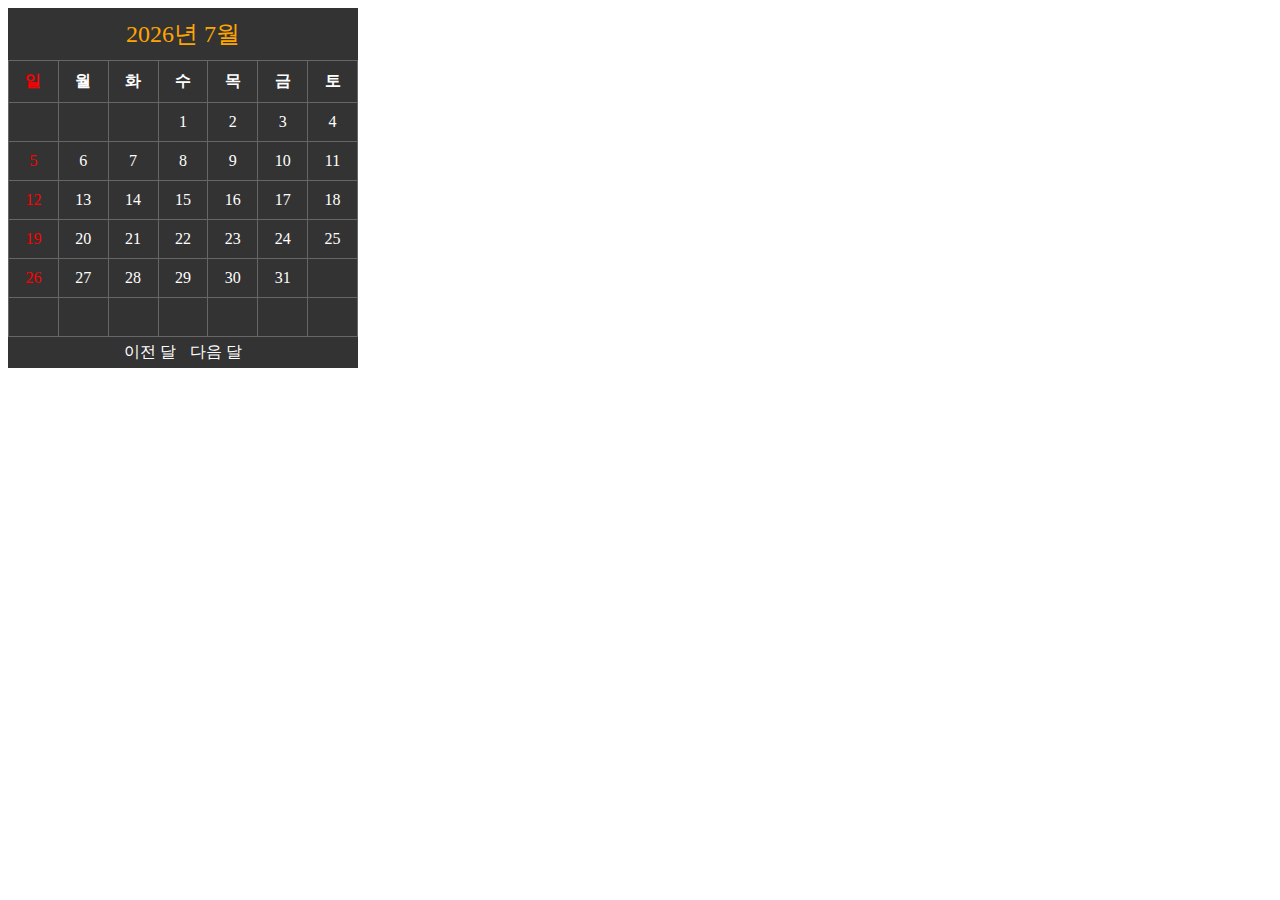
<file: ch8/index.html>
<!DOCTYPE html>
<html lang="en">
<head>
	<meta charset="UTF-8">
	<meta name="author" content="tailofmoon">
	<title>Calendar | 자바스크립트 프로젝트북</title>
	<link rel="stylesheet" href="style.css">
</head>
<body>

<div id="calendar_wrap">
	<table id="calendar">
	  <caption>
	    <span class="year"></span>년 
	    <span class="month"></span>월 
	  </caption>
	  <tr>
	    <th>일</th><th>월</th><th>화</th><th>수</th>
	    <th>목</th><th>금</th><th>토</th>
	  </tr>
	  <tr>
	    <td>&nbsp;</td><td>&nbsp;</td>
	    <td>&nbsp;</td><td>&nbsp;</td>
	    <td>&nbsp;</td><td>&nbsp;</td>
	    <td>&nbsp;</td>
	  </tr>
	  <tr>
	    <td>&nbsp;</td>
	    <td>&nbsp;</td>
	    <td>&nbsp;</td>
	    <td>&nbsp;</td>
	    <td>&nbsp;</td>
	    <td>&nbsp;</td>
	    <td>&nbsp;</td>
	  </tr>
	  <tr>
	    <td>&nbsp;</td>
	    <td>&nbsp;</td>
	    <td>&nbsp;</td>
	    <td>&nbsp;</td>
	    <td>&nbsp;</td>
	    <td>&nbsp;</td>
	    <td>&nbsp;</td>
	  </tr>
	  <tr>
	    <td>&nbsp;</td>
	    <td>&nbsp;</td>
	    <td>&nbsp;</td>
	    <td>&nbsp;</td>
	    <td>&nbsp;</td>
	    <td>&nbsp;</td>
	    <td>&nbsp;</td>
	  </tr>
	  <tr>
	    <td>&nbsp;</td>
	    <td>&nbsp;</td>
	    <td>&nbsp;</td>
	    <td>&nbsp;</td>
	    <td>&nbsp;</td>
	    <td>&nbsp;</td>
	    <td>&nbsp;</td>
	  </tr>
	  <tr>
	    <td>&nbsp;</td>
	    <td>&nbsp;</td>
	    <td>&nbsp;</td>
	    <td>&nbsp;</td>
	    <td>&nbsp;</td>
	    <td>&nbsp;</td>
	    <td>&nbsp;</td>
	  </tr>
	</table>

	<a href="#" id="prev">이전 달</a>
	<a href="#" id="next">다음 달</a>
</div> 

<script src="app.js"></script>

</body>
</html>
</file>
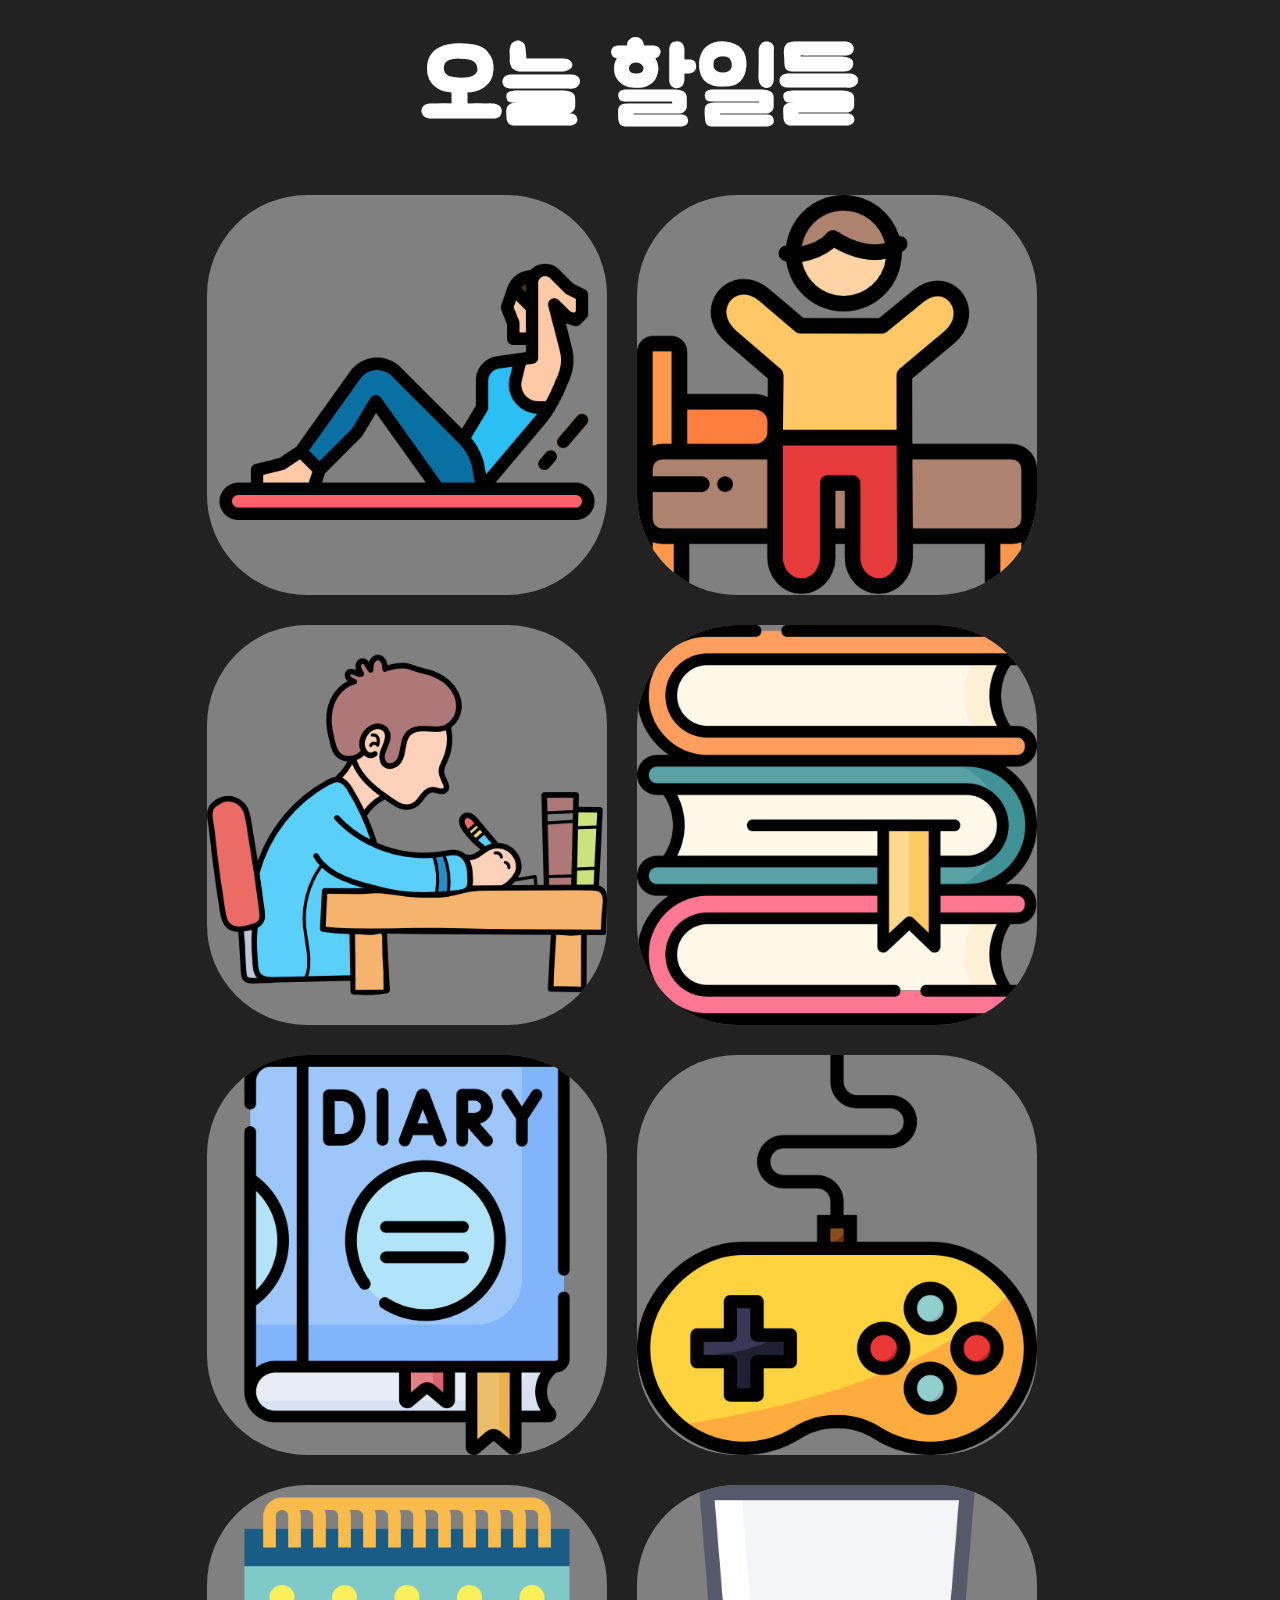
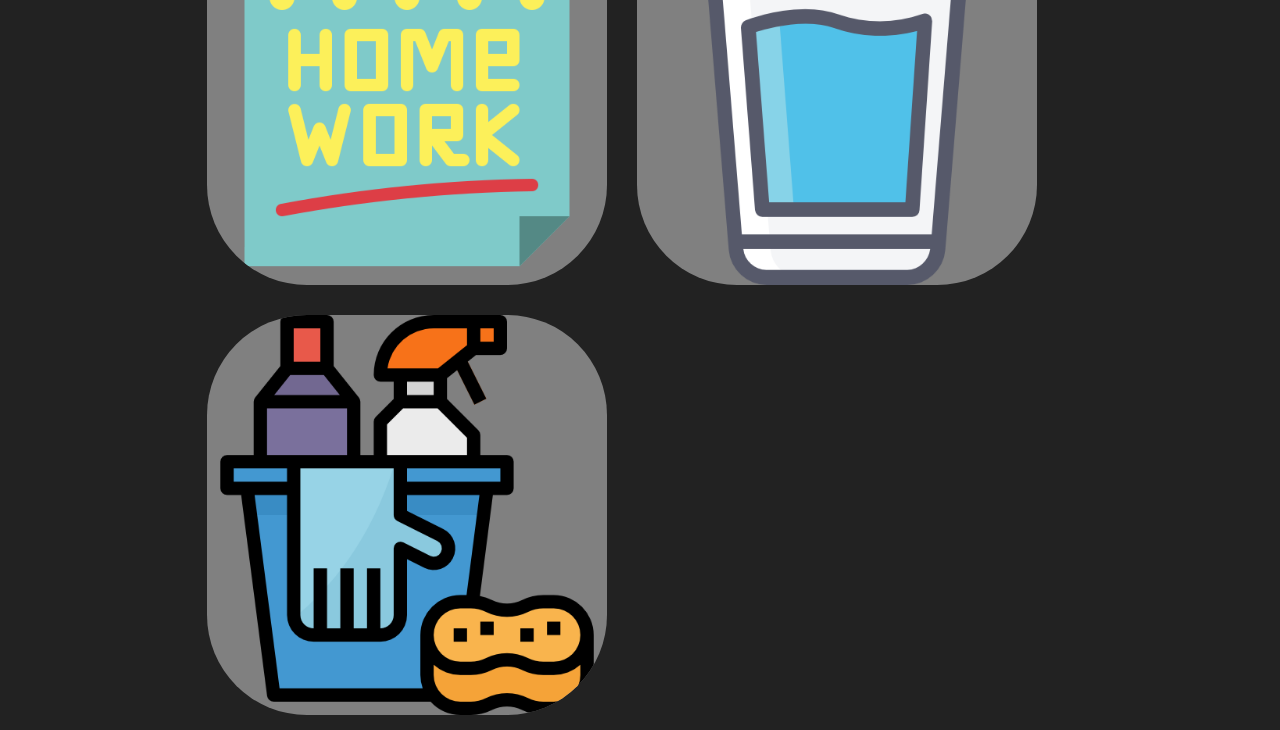
<file: project/index.html>
<!DOCTYPE html>
<html lang="ko">
<head>
    <meta charset="UTF-8">
    <title>Challenge & Change Your Life</title>
    <link rel="stylesheet" href="style.css" />
</head>
<body>
<center><h1>오늘 할일들</h1></center>
<div class="section-fluid-main">
    <div class="section-col">
        <div class="section">
            <div class="section-in">
                <img class= "btn" src="image/image1.png" alt="">
                <div class="modal">
                    <div class="modal-content">
                        <span class="close">&times;</span>
                        <p style="margin-left: 0;">                 
                            <운동하기> <hr><br>
                            <button class="but" onclick="location.href='project1_exer.html'">참여하기</button>
                        </p>
                    </div>
                </div>
            </div>
        </div>
    </div>
    <div class="hover-text">
        <h2>운동하기</h2>
    </div>
  
    <div class="section-col">
        <div class="section">
            <div class="section-in">
                <img class= "btn" src="image/image2.png" alt="">
                <div class="modal">
                    <div class="modal-content">
                        <span class="close">&times;</span>
                        <p style="margin-left: 0;">                 
                            <기상하기> <hr><br>
                            <br>
                            <button class="but" onclick="location.href='project_1_morning.html'">참여하기</button>
                        </p>
                    </div>
                </div>
            </div>
        </div>
    </div>
    <div class="hover-text">
        <h2>기상하기</h2>
    </div>
    <div class="section-col">
        <div class="section">
            <div class="section-in">
                <img class= "btn" src="image/image3.png" alt="">
                <div class="modal">
                    <div class="modal-content">
                        <span class="close">&times;</span>
                        <p style="margin-left: 0;">
                            <공부하기> <hr><br>
                            <br>
                            <button class="but" onclick="location.href='project_1_study.html'">참여하기</button>
                        </p>
                    </div>
                </div>
            </div>
        </div>
    </div>
    <div class="hover-text">
        <h2>공부하기</h2>
    </div>
    <div class="section-col">
        <div class="section">
            <div class="section-in">
                <img class= "btn" src="image/image4.png" alt="">
                <div class="modal">
                    <div class="modal-content">
                        <span class="close">&times;</span>
                        <p style="margin-left: 0;">                 
                            <책읽기> <hr><br>
                            <br>
                            <button class="but" onclick="location.href='project_1_book.html'">참여하기</button>
                        </p>
                    </div>
                </div>
            </div>
        </div>
    </div>
    <div class="hover-text">
        <h2>책읽기</h2>
    </div>
    <div class="section-col">
        <div class="section">
            <div class="section-in">
                <img class= "btn" src="image/image5.png" alt="">
                <div class="modal">
                    <div class="modal-content">
                        <span class="close">&times;</span>
                        <p style="margin-left: 0;">                 
                            <일기쓰기> <hr><br>
                            <br>
                            <button class="but" onclick="location.href='project_1_diary.html'">참여하기</button>
                        </p>
                    </div>
                </div>
            </div>
        </div>
    </div>
    <div class="hover-text">
        <h2>일기쓰기</h2>
    </div>
    <div class="section-col">
        <div class="section">
            <div class="section-in">
                <img class= "btn" src="image/image6.png" alt="">
                <div class="modal">
                    <div class="modal-content">
                        <span class="close">&times;</span>
                        <p style="margin-left: 0;">                 
                            <게임하기> <hr><br>
                            <br>
                            <button class="but" onclick="location.href='project_1_game.html'">참여하기</button>
                        </p>
                    </div>
                </div>
            </div>
        </div>
    </div>
    <div class="hover-text">
        <h2>게임하기</h2>
    </div>
    <div class="section-col">
        <div class="section">
            <div class="section-in">
                <img class= "btn" src="image/image7.png" alt="">
                <div class="modal">
                    <div class="modal-content">
                        <span class="close">&times;</span>
                        <p style="margin-left: 0;">                 
                            <과제하기> <hr><br>
                            <br>
                            <button class="but" onclick="location.href='project_1_homework.html'">참여하기</button>
                        </p>
                    </div>
                </div>
            </div>
        </div>
    </div>
    <div class="hover-text">
        <h2>과제하기</h2>
    </div>
    <div class="section-col">
        <div class="section">
            <div class="section-in">
                <img class= "btn" src="image/image8.png" alt="">
                <div class="modal">
                    <div class="modal-content">
                        <span class="close">&times;</span>
                        <p style="margin-left: 0;">                 
                            <물 1.5L 마시기> <hr><br>
                            <br>
                            <button class="but" onclick="location.href='project_1_water.html'">참여하기</button>
                        </p>
                    </div>
                </div>
            </div>
        </div>
    </div>
    <div class="hover-text">
        <h2>물 1.5L 마시기</h2>
    </div>
    <div class="section-col">
        <div class="section">
            <div class="section-in">
                <img class= "btn" src="image/image9.png" alt="">
                <div class="modal">
                    <div class="modal-content">
                        <span class="close">&times;</span>
                        <p style="margin-left: 0;">                 
                            <방청소하기> <hr><br>
                            <br>
                            <button class="but" onclick="location.href='project_1_clean.html'">참여하기</button>
                        </p>
                    </div>
                </div>
            </div>
        </div>
    </div>
    <div class="hover-text">
        <h2>방청소하기</h2>
    </div>
</div>
<script src="main.js"></script>
</body>
</html>
</file>
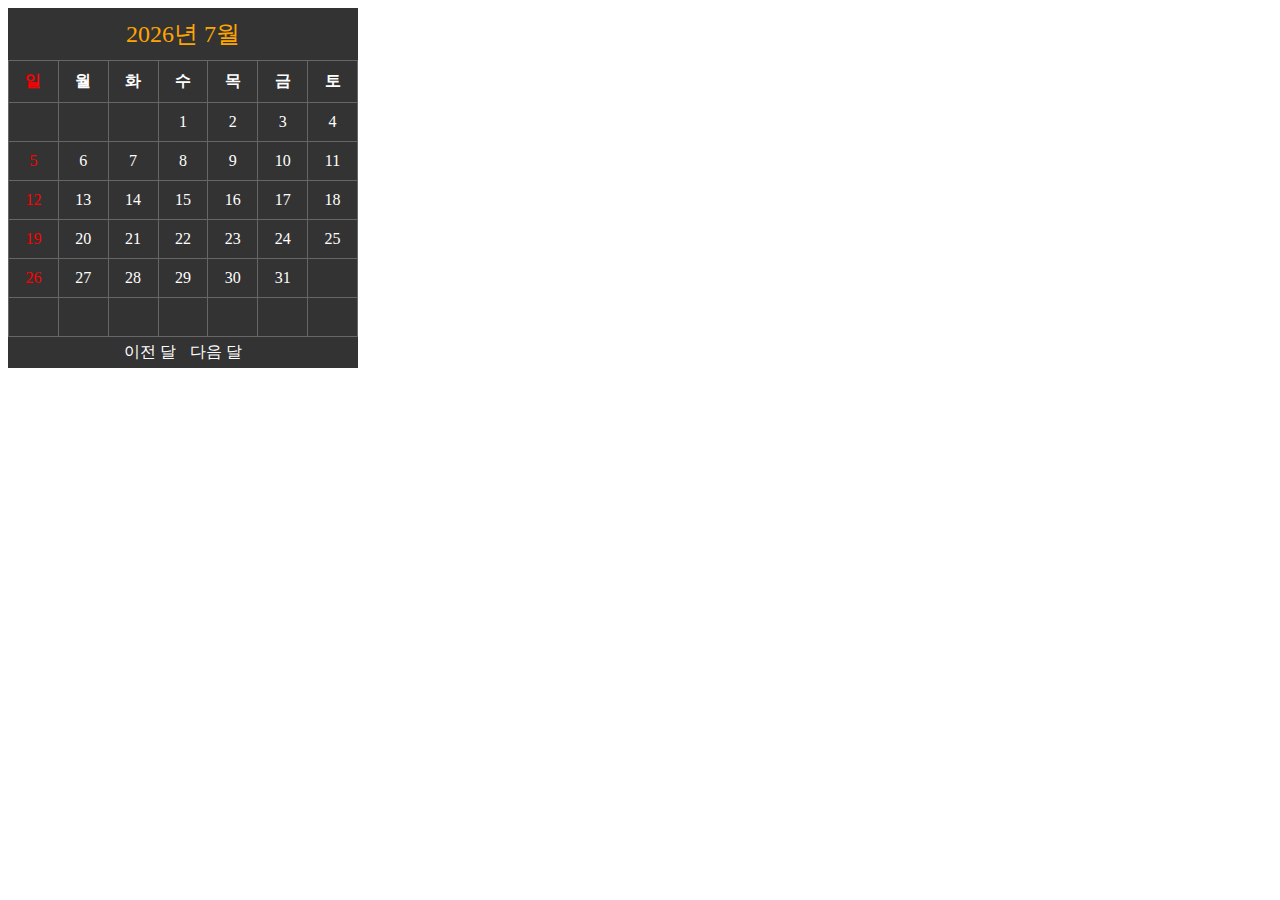
<file: ch8/jquery/index.html>
<!DOCTYPE html>
<html lang="en">
<head>
	<meta charset="UTF-8">
	<meta name="author" content="tailofmoon">
	<title>Calendar - jQuery Ver | 자바스크립트 프로젝트북</title>	
	<link rel="stylesheet" href="style.css">	
  	<script src="https://ajax.googleapis.com/ajax/libs/jquery/1.12.4/jquery.min.js"></script>
</head>
<body>

<div id="calendar_wrap">
	<table id="calendar">
	  <caption>
	    <span class="year"></span>년 
	    <span class="month"></span>월 
	  </caption>
	  <tr>
	    <th>일</th><th>월</th><th>화</th><th>수</th>
	    <th>목</th><th>금</th><th>토</th>
	  </tr>
	  <tr>
	    <td>&nbsp;</td><td>&nbsp;</td>
	    <td>&nbsp;</td><td>&nbsp;</td>
	    <td>&nbsp;</td><td>&nbsp;</td>
	    <td>&nbsp;</td>
	  </tr>
	  <tr>
	    <td>&nbsp;</td>
	    <td>&nbsp;</td>
	    <td>&nbsp;</td>
	    <td>&nbsp;</td>
	    <td>&nbsp;</td>
	    <td>&nbsp;</td>
	    <td>&nbsp;</td>
	  </tr>
	  <tr>
	    <td>&nbsp;</td>
	    <td>&nbsp;</td>
	    <td>&nbsp;</td>
	    <td>&nbsp;</td>
	    <td>&nbsp;</td>
	    <td>&nbsp;</td>
	    <td>&nbsp;</td>
	  </tr>
	  <tr>
	    <td>&nbsp;</td>
	    <td>&nbsp;</td>
	    <td>&nbsp;</td>
	    <td>&nbsp;</td>
	    <td>&nbsp;</td>
	    <td>&nbsp;</td>
	    <td>&nbsp;</td>
	  </tr>
	  <tr>
	    <td>&nbsp;</td>
	    <td>&nbsp;</td>
	    <td>&nbsp;</td>
	    <td>&nbsp;</td>
	    <td>&nbsp;</td>
	    <td>&nbsp;</td>
	    <td>&nbsp;</td>
	  </tr>
	  <tr>
	    <td>&nbsp;</td>
	    <td>&nbsp;</td>
	    <td>&nbsp;</td>
	    <td>&nbsp;</td>
	    <td>&nbsp;</td>
	    <td>&nbsp;</td>
	    <td>&nbsp;</td>
	  </tr>
	</table>

	<a href="#" id="prev">이전 달</a>
	<a href="#" id="next">다음 달</a>
</div> 

<script src="app.js"></script> 	

</body>
</html>
</file>
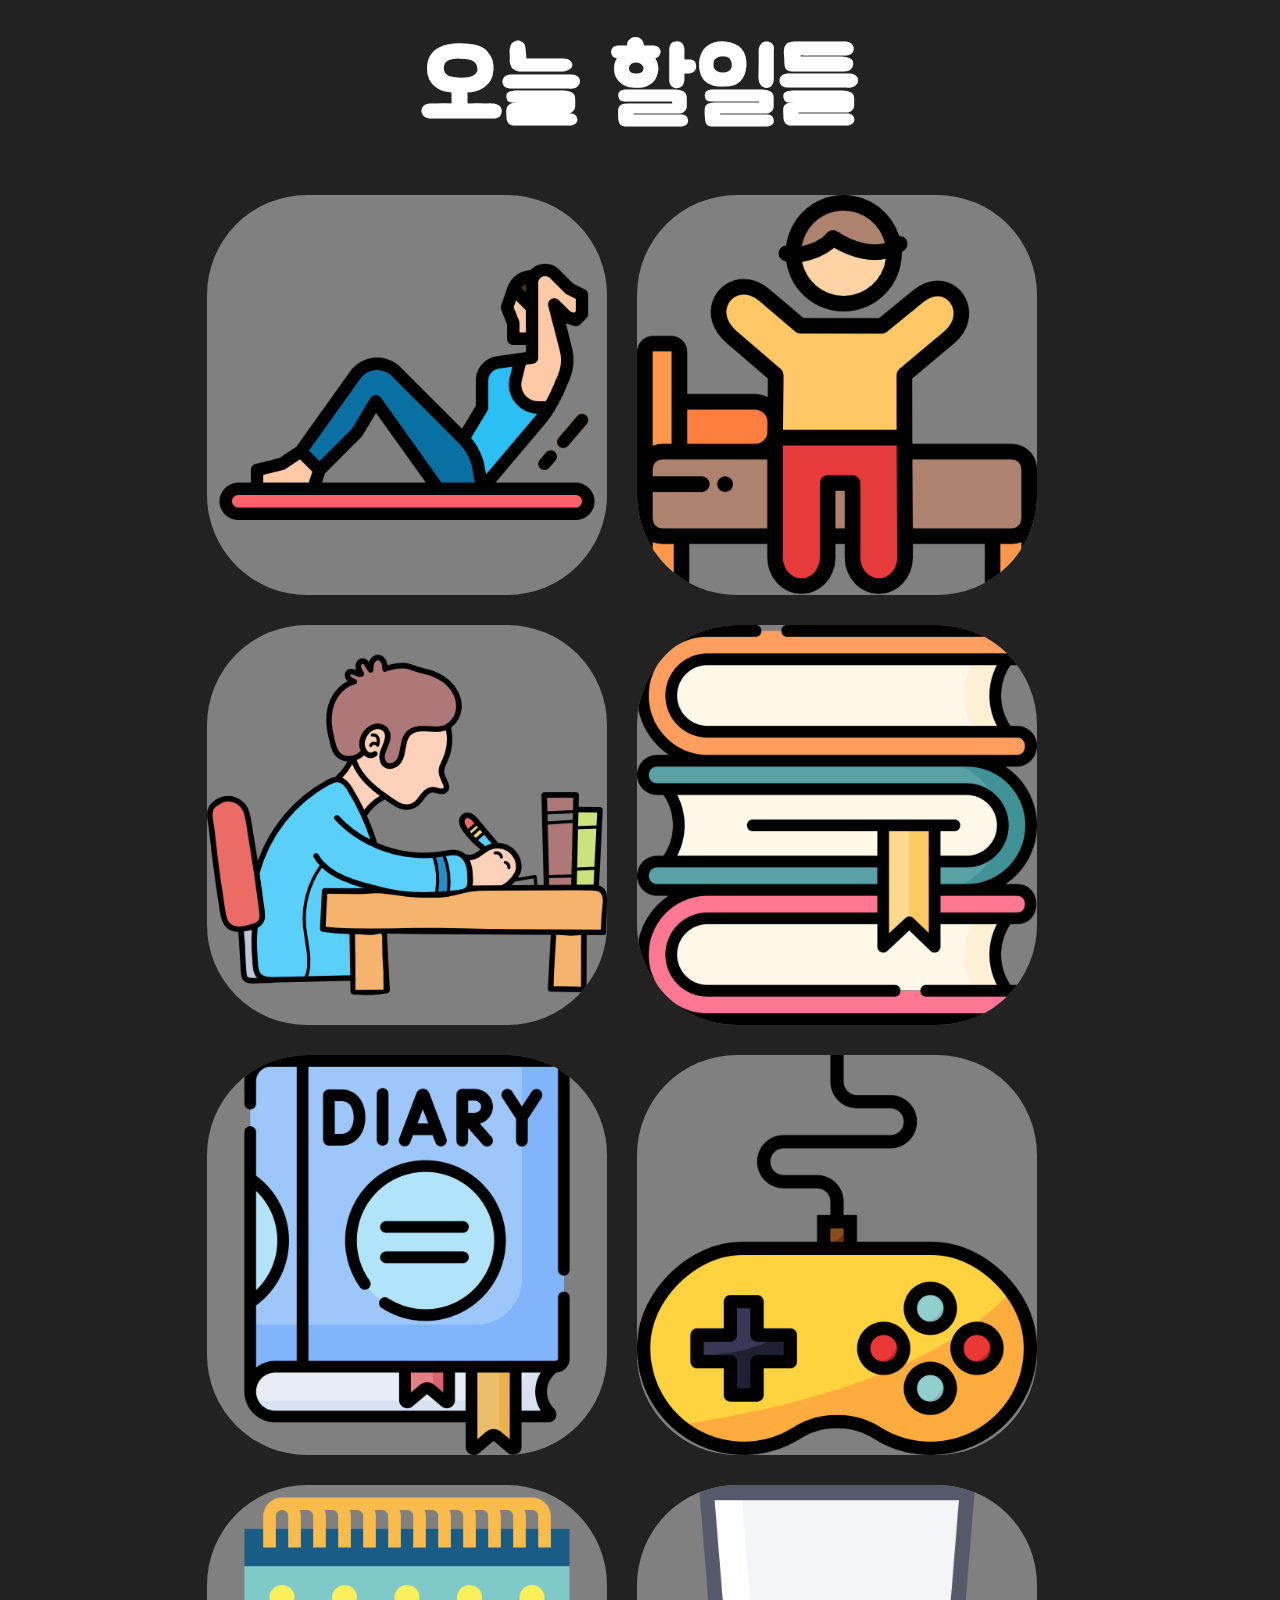
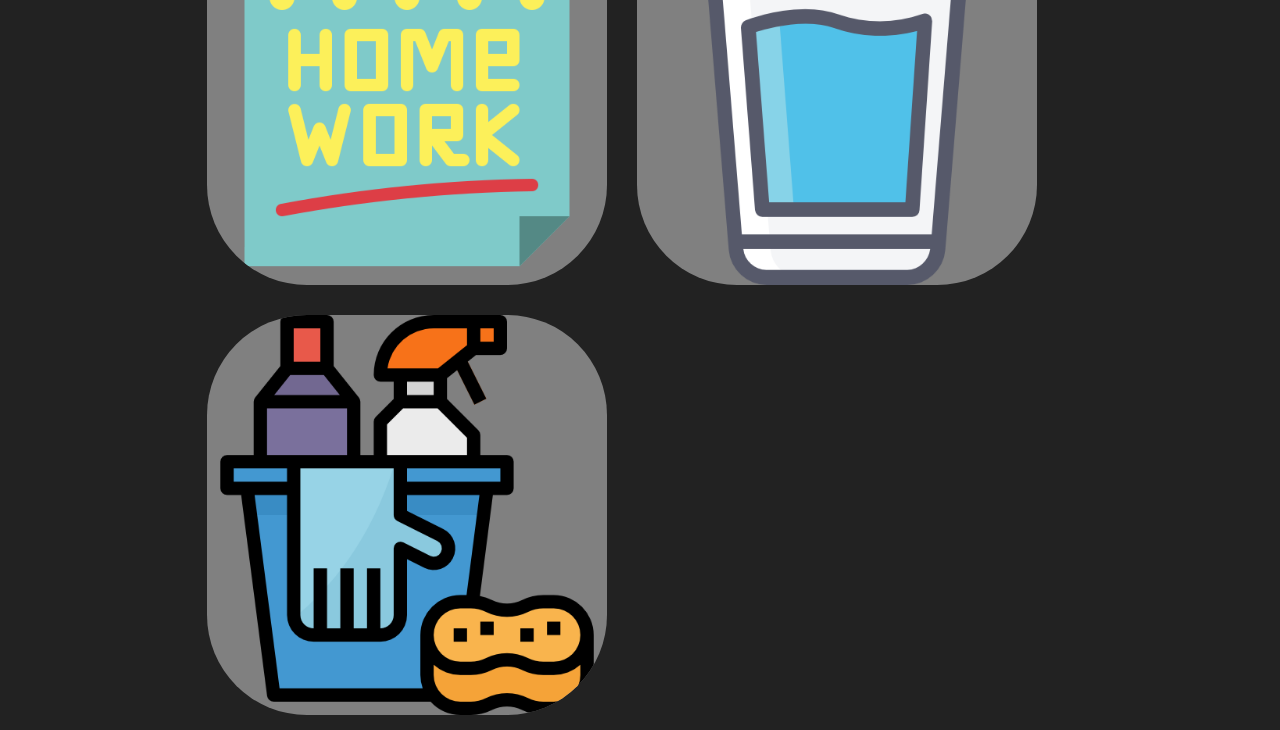
<file: project/challenge.html>
<!DOCTYPE html>
<html lang="ko">
<head>
    <meta charset="UTF-8">
    <title>Challenge & Change Your Life</title>
    <link rel="stylesheet" href="style.css" />
</head>
<body>
<center><h1>오늘 할일들</h1></center>
<div class="section-fluid-main">
    <div class="section-col">
        <div class="section">
            <div class="section-in">
                <img class= "btn" src="image/image1.png" alt="">
                <div class="modal">
                    <div class="modal-content">
                        <span class="close">&times;</span>
                        <p style="margin-left: 30px;">                 
                            <운동하기> <hr><br>
                            <table class="table">
                                <tr>
                                  <td style="border: 2px solid #000;">people num1</td>
                                  <th style="border: 2px solid #000;">n% 완료</th>
                                    </tr>
                                <tr>
                                  <td style="border: 2px solid #000;">people num2</td>
                                  <th style="border: 2px solid #000;">n% 완료</th>
                                    </tr>
                                <tr>
                                  <td style="border: 2px solid #000;">people num3</td>
                                  <th style="border: 2px solid #000;">n% 완료</th>
                                    </tr>
                                <tr>
                                  <td style="border: 2px solid #000;">people num4</td>
                                  <th style="border: 2px solid #000;">n% 완료</th>
                                    </tr>
                                <tr>
                                  <td style="border: 2px solid #000;">people num5</td>
                                  <th style="border: 2px solid #000;">n% 완료</th>
                                    </tr></table>
                            <br>
                            <button class="but" onclick="location.href='project_1 _exer.html'">참여하기</button>
                        </p>
                    </div>
                </div>
            </div>
        </div>
    </div>
    <div class="hover-text">
        <h2>운동하기</h2>
    </div>
  
    <div class="section-col">
        <div class="section">
            <div class="section-in">
                <img class= "btn" src="image/image2.png" alt="">
                <div class="modal">
                    <div class="modal-content">
                        <span class="close">&times;</span>
                        <p style="margin-left: 30px;">                 
                            <기상하기> <hr><br>
                            <table class="table">
                                <tr>
                                  <td style="border: 2px solid #000;">people num1</td>
                                  <th style="border: 2px solid #000;">n% 완료</th>
                                    </tr>
                                <tr>
                                  <td style="border: 2px solid #000;">people num2</td>
                                  <th style="border: 2px solid #000;">n% 완료</th>
                                    </tr>
                                <tr>
                                  <td style="border: 2px solid #000;">people num3</td>
                                  <th style="border: 2px solid #000;">n% 완료</th>
                                    </tr>
                                <tr>
                                  <td style="border: 2px solid #000;">people num4</td>
                                  <th style="border: 2px solid #000;">n% 완료</th>
                                    </tr>
                                <tr>
                                  <td style="border: 2px solid #000;">people num5</td>
                                  <th style="border: 2px solid #000;">n% 완료</th>
                                    </tr></table>
                            <br>
                            <button class="but" onclick="location.href='project_1_morning.html'">참여하기</button>
                        </p>
                    </div>
                </div>
            </div>
        </div>
    </div>
    <div class="hover-text">
        <h2>기상하기</h2>
    </div>
    <div class="section-col">
        <div class="section">
            <div class="section-in">
                <img class= "btn" src="image/image3.png" alt="">
                <div class="modal">
                    <div class="modal-content">
                        <span class="close">&times;</span>
                        <p style="margin-left: 30px;">
                            <공부하기> <hr><br>
                            <table class="table">
                                <tr>
                                  <td style="border: 2px solid #000;">people num1</td>
                                  <th style="border: 2px solid #000;">n% 완료</th>
                                    </tr>
                                <tr>
                                  <td style="border: 2px solid #000;">people num2</td>
                                  <th style="border: 2px solid #000;">n% 완료</th>
                                    </tr>
                                <tr>
                                  <td style="border: 2px solid #000;">people num3</td>
                                  <th style="border: 2px solid #000;">n% 완료</th>
                                    </tr>
                                <tr>
                                  <td style="border: 2px solid #000;">people num4</td>
                                  <th style="border: 2px solid #000;">n% 완료</th>
                                    </tr>
                                <tr>
                                  <td style="border: 2px solid #000;">people num5</td>
                                  <th style="border: 2px solid #000;">n% 완료</th>
                                    </tr></table>
                            <br>
                            <button class="but" onclick="location.href='project_1_study.html'">참여하기</button>
                        </p>
                    </div>
                </div>
            </div>
        </div>
    </div>
    <div class="hover-text">
        <h2>공부하기</h2>
    </div>
    <div class="section-col">
        <div class="section">
            <div class="section-in">
                <img class= "btn" src="image/image4.png" alt="">
                <div class="modal">
                    <div class="modal-content">
                        <span class="close">&times;</span>
                        <p style="margin-left: 30px;">                 
                            <책읽기> <hr><br>
                            <table class="table">
                                <tr>
                                  <td style="border: 2px solid #000;">people num1</td>
                                  <th style="border: 2px solid #000;">n% 완료</th>
                                    </tr>
                                <tr>
                                  <td style="border: 2px solid #000;">people num2</td>
                                  <th style="border: 2px solid #000;">n% 완료</th>
                                    </tr>
                                <tr>
                                  <td style="border: 2px solid #000;">people num3</td>
                                  <th style="border: 2px solid #000;">n% 완료</th>
                                    </tr>
                                <tr>
                                  <td style="border: 2px solid #000;">people num4</td>
                                  <th style="border: 2px solid #000;">n% 완료</th>
                                    </tr>
                                <tr>
                                  <td style="border: 2px solid #000;">people num5</td>
                                  <th style="border: 2px solid #000;">n% 완료</th>
                                    </tr></table>
                            <br>
                            <button class="but" onclick="location.href='project_1_book.html'">참여하기</button>
                        </p>
                    </div>
                </div>
            </div>
        </div>
    </div>
    <div class="hover-text">
        <h2>책읽기</h2>
    </div>
    <div class="section-col">
        <div class="section">
            <div class="section-in">
                <img class= "btn" src="image/image5.png" alt="">
                <div class="modal">
                    <div class="modal-content">
                        <span class="close">&times;</span>
                        <p style="margin-left: 30px;">                 
                            <일기쓰기> <hr><br>
                            <table class="table">
                                <tr>
                                  <td style="border: 2px solid #000;">people num1</td>
                                  <th style="border: 2px solid #000;">n% 완료</th>
                                    </tr>
                                <tr>
                                  <td style="border: 2px solid #000;">people num2</td>
                                  <th style="border: 2px solid #000;">n% 완료</th>
                                    </tr>
                                <tr>
                                  <td style="border: 2px solid #000;">people num3</td>
                                  <th style="border: 2px solid #000;">n% 완료</th>
                                    </tr>
                                <tr>
                                  <td style="border: 2px solid #000;">people num4</td>
                                  <th style="border: 2px solid #000;">n% 완료</th>
                                    </tr>
                                <tr>
                                  <td style="border: 2px solid #000;">people num5</td>
                                  <th style="border: 2px solid #000;">n% 완료</th>
                                    </tr></table>
                            <br>
                            <button class="but" onclick="location.href='project_1.html'">참여하기</button>
                        </p>
                    </div>
                </div>
            </div>
        </div>
    </div>
    <div class="hover-text">
        <h2>일기쓰기</h2>
    </div>
    <div class="section-col">
        <div class="section">
            <div class="section-in">
                <img class= "btn" src="image/image6.png" alt="">
                <div class="modal">
                    <div class="modal-content">
                        <span class="close">&times;</span>
                        <p style="margin-left: 30px;">                 
                            <게임하기> <hr><br>
                            <table class="table">
                                <tr>
                                  <td style="border: 2px solid #000;">people num1</td>
                                  <th style="border: 2px solid #000;">n% 완료</th>
                                    </tr>
                                <tr>
                                  <td style="border: 2px solid #000;">people num2</td>
                                  <th style="border: 2px solid #000;">n% 완료</th>
                                    </tr>
                                <tr>
                                  <td style="border: 2px solid #000;">people num3</td>
                                  <th style="border: 2px solid #000;">n% 완료</th>
                                    </tr>
                                <tr>
                                  <td style="border: 2px solid #000;">people num4</td>
                                  <th style="border: 2px solid #000;">n% 완료</th>
                                    </tr>
                                <tr>
                                  <td style="border: 2px solid #000;">people num5</td>
                                  <th style="border: 2px solid #000;">n% 완료</th>
                                    </tr></table>
                            <br>
                            <button class="but" onclick="location.href='project_1.html'">참여하기</button>
                        </p>
                    </div>
                </div>
            </div>
        </div>
    </div>
    <div class="hover-text">
        <h2>게임하기</h2>
    </div>
    <div class="section-col">
        <div class="section">
            <div class="section-in">
                <img class= "btn" src="image/image7.png" alt="">
                <div class="modal">
                    <div class="modal-content">
                        <span class="close">&times;</span>
                        <p style="margin-left: 30px;">                 
                            <과제하기> <hr><br>
                            <table class="table">
                                <tr>
                                  <td style="border: 2px solid #000;">people num1</td>
                                  <th style="border: 2px solid #000;">n% 완료</th>
                                    </tr>
                                <tr>
                                  <td style="border: 2px solid #000;">people num2</td>
                                  <th style="border: 2px solid #000;">n% 완료</th>
                                    </tr>
                                <tr>
                                  <td style="border: 2px solid #000;">people num3</td>
                                  <th style="border: 2px solid #000;">n% 완료</th>
                                    </tr>
                                <tr>
                                  <td style="border: 2px solid #000;">people num4</td>
                                  <th style="border: 2px solid #000;">n% 완료</th>
                                    </tr>
                                <tr>
                                  <td style="border: 2px solid #000;">people num5</td>
                                  <th style="border: 2px solid #000;">n% 완료</th>
                                    </tr></table>
                            <br>
                            <button class="but" onclick="location.href='project_1.html'">참여하기</button>
                        </p>
                    </div>
                </div>
            </div>
        </div>
    </div>
    <div class="hover-text">
        <h2>과제하기</h2>
    </div>
    <div class="section-col">
        <div class="section">
            <div class="section-in">
                <img class= "btn" src="image/image8.png" alt="">
                <div class="modal">
                    <div class="modal-content">
                        <span class="close">&times;</span>
                        <p style="margin-left: 30px;">                 
                            <물 1.5L 마시기> <hr><br>
                            <table class="table">
                                <tr>
                                  <td style="border: 2px solid #000;">people num1</td>
                                  <th style="border: 2px solid #000;">n% 완료</th>
                                    </tr>
                                <tr>
                                  <td style="border: 2px solid #000;">people num2</td>
                                  <th style="border: 2px solid #000;">n% 완료</th>
                                    </tr>
                                <tr>
                                  <td style="border: 2px solid #000;">people num3</td>
                                  <th style="border: 2px solid #000;">n% 완료</th>
                                    </tr>
                                <tr>
                                  <td style="border: 2px solid #000;">people num4</td>
                                  <th style="border: 2px solid #000;">n% 완료</th>
                                    </tr>
                                <tr>
                                  <td style="border: 2px solid #000;">people num5</td>
                                  <th style="border: 2px solid #000;">n% 완료</th>
                                    </tr></table>
                            <br>
                            <button class="but" onclick="location.href='project_1_water.html'">참여하기</button>
                        </p>
                    </div>
                </div>
            </div>
        </div>
    </div>
    <div class="hover-text">
        <h2>물 1.5L 마시기</h2>
    </div>
    <div class="section-col">
        <div class="section">
            <div class="section-in">
                <img class= "btn" src="image/image9.png" alt="">
                <div class="modal">
                    <div class="modal-content">
                        <span class="close">&times;</span>
                        <p style="margin-left: 30px;">                 
                            <방청소하기> <hr><br>
                            <table class="table">
                                <tr>
                                  <td style="border: 2px solid #000;">people num1</td>
                                  <th style="border: 2px solid #000;">n% 완료</th>
                                    </tr>
                                <tr>
                                  <td style="border: 2px solid #000;">people num2</td>
                                  <th style="border: 2px solid #000;">n% 완료</th>
                                    </tr>
                                <tr>
                                  <td style="border: 2px solid #000;">people num3</td>
                                  <th style="border: 2px solid #000;">n% 완료</th>
                                    </tr>
                                <tr>
                                  <td style="border: 2px solid #000;">people num4</td>
                                  <th style="border: 2px solid #000;">n% 완료</th>
                                    </tr>
                                <tr>
                                  <td style="border: 2px solid #000;">people num5</td>
                                  <th style="border: 2px solid #000;">n% 완료</th>
                                    </tr></table>
                            <br>
                            <button class="but" onclick="location.href='project_1.html'">참여하기</button>
                        </p>
                    </div>
                </div>
            </div>
        </div>
    </div>
    <div class="hover-text">
        <h2>방청소하기</h2>
    </div>
</div>
<script src="main.js"></script>
</body>
</html>
</file>
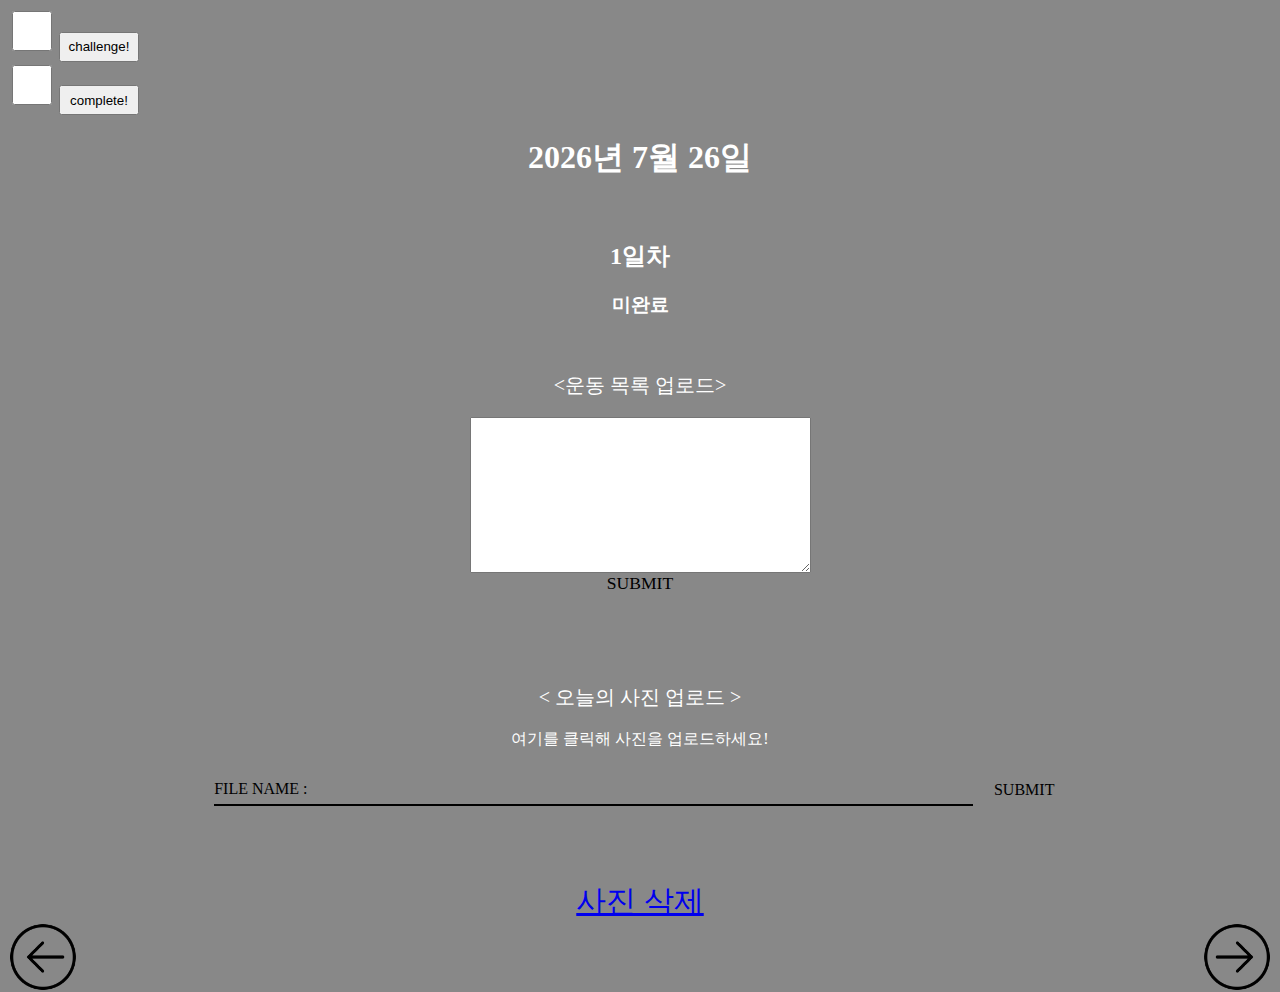
<file: project/project1_exer.html>
<!DOCTYPE html>
<html lang='en'>

<head>
<meta charset='utf-8'>
<title>운동하기 챌린지</title>

<link rel="stylesheet" href="pro_style.css">
<script> 
   var chexer=0;
  function CheckForm1(Join){
  event.preventDefault();
   var chk1=document.frmchallenge.challenge.checked;
	 if(chk1){
	 chexer += 1;
	  localStorage.setItem("chexer", JSON.stringify(chexer));
	 }
	 if(!chk1){
	 chexer -= 1;
 localStorage.setItem("chexer", JSON.stringify(chexer));
	 }
	 alert('challnging '+chexer+' day for'+ ' exercise');
}

var checkcp0=0;
  function CheckForm2(Join){
  event.preventDefault();
   var chk2=document.frmcomplete.complete.checked;
	 if(chk2){
	 checkcp0 += 1;
	  localStorage.setItem("cp0", JSON.stringify(checkcp0));
	 }
	 if(!chk2){
	 checkcp0 -= 1;
 localStorage.setItem("cp0", JSON.stringify(checkcp0));
	 }
	 alert('complete '+checkcp0+' day for'+ ' exercise');
}
  </script> 
</head>

<body>
<form name="frmchallenge" action=""  onSubmit="return CheckForm1(this)">
    <input type="checkbox" name="challenge" id="challenge" value="" style="width:40px;height:40px; cursor: pointer;"/>
    <input type="submit" value="challenge!" style="width:80px;height:30px; cursor: pointer;">
</form><form name="frmcomplete" action=""  onSubmit="return CheckForm2(this)">
    <input type="checkbox" name="complete" id="complete" value="" style="width:40px;height:40px; cursor: pointer;"/>
    <input type="submit" value="complete!" style="width:80px;height:30px; cursor: pointer;">
</form>
<h1 class=center></h1><br/>
<h2 class=center></h2>
<h3 class=center></h3>
<br/><br/>

<legend><운동 목록 업로드></legend><br/>
<div id='tb'><textarea id='inputbox' rows='10' cols='40'></textarea></div>
<div id='preview'>SUBMIT</div>
<br/><br/>
<div id='result'></div>
<br/><br/>


<div class='container'>
<div class='image-upload' id='image-upload'>
<br/>


<form method='post' enctype='multipart/form-data' align-items='center'>

<legend>< 오늘의 사진 업로드 ></legend>
<br/>
<div class='button'>
<label for="files">여기를 클릭해 사진을 업로드하세요!</label>
</div>
<input type='file' id='files' name='chooseFile' accept='image/*' onchange='loadFile(this)'>
</form>


<div class='fileContainer'>
<div class='fileInput'>
<p>FILE NAME : </p>
<p id='fileName'></p>
</div>
<div class='buttonContainer'>
<div class='submitButton' id='submitButton'>SUBMIT</div>
</div></div></div>
<br/><br/><br/><br/>


<div id="list">
</div>
<a href="#" id="deleteImgs">사진 삭제</a>
</div> 


<span class='btn' id='pre'>
<img src='image/prev.png' alt='prev' width='70px'
style='float: left;'>
<a href='#'><input type='button'></a>
</span>

<span class='btn' id='next'>
<img src='image/next.png' alt='next' width='70px'
style='float: right;'>
<a href='#'><input type='button'></a>
</span>

<script src='pro_script1_exer.js'></script>
</body>
</html>
</file>
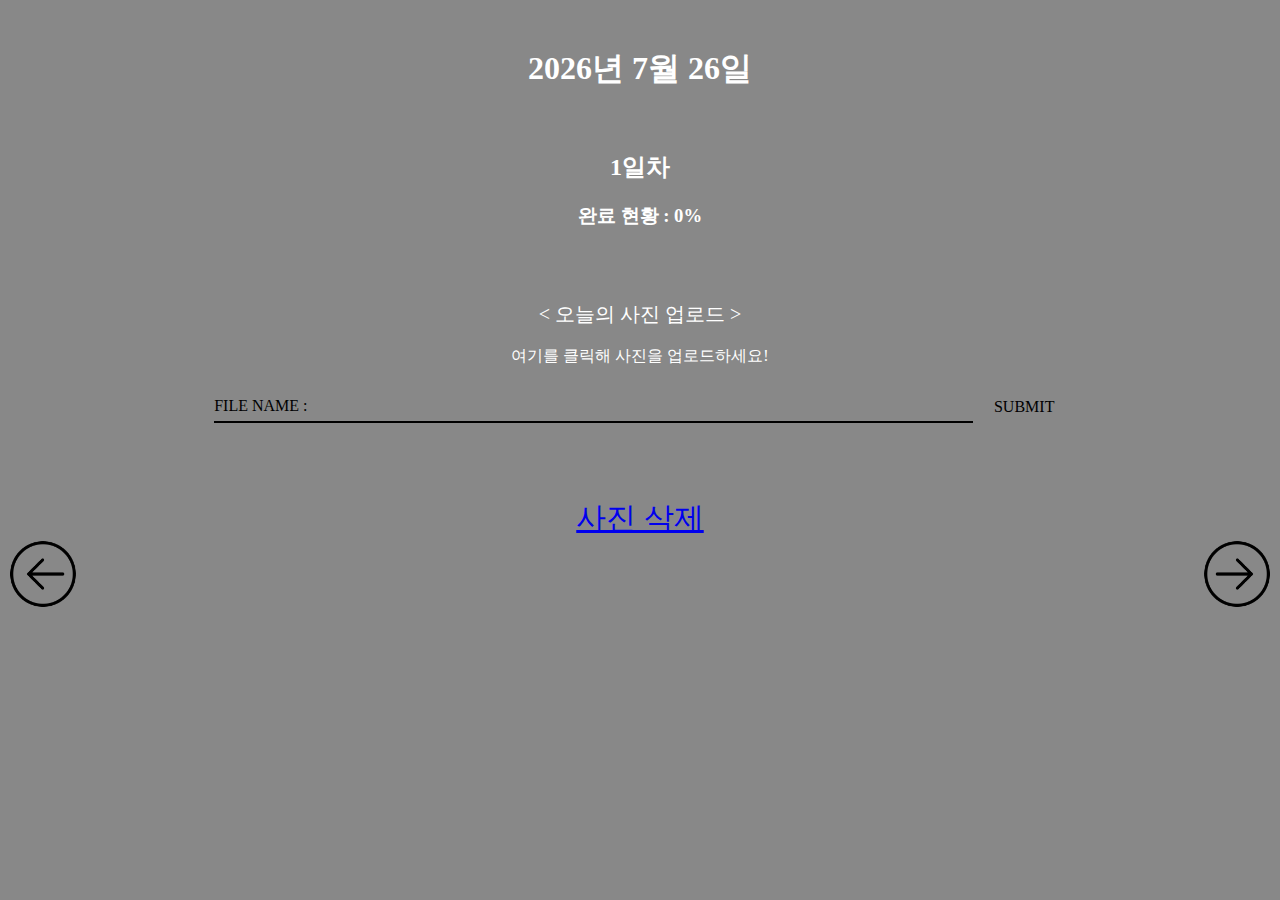
<file: project/project_1.html>
<!DOCTYPE html>
<html lang='en'>

<head>
<meta charset='utf-8'>
<title>오늘의 챌린지</title>

<link rel="stylesheet" href="pro_style.css">
</head>

<body>
<br/>
<h1 class=center></h1><br/>
<h2 class=center></h2>
<h3 class=center></h3>
<br/><br/>


<div class='container'>
<div class='image-upload' id='image-upload'>
<br/>


<form method='post' enctype='multipart/form-data' align-items='center'>

<legend>< 오늘의 사진 업로드 ></legend>
<br/>
<div class='button'>
<label for="files">여기를 클릭해 사진을 업로드하세요!</label>
</div>
<input type='file' id='files' name='chooseFile' accept='image/*' onchange='loadFile(this)'>
</form>


<div class='fileContainer'>
<div class='fileInput'>
<p>FILE NAME : </p>
<p id='fileName'></p>
</div>
<div class='buttonContainer'>
<div class='submitButton' id='submitButton'>SUBMIT</div>
</div></div></div>
<br/><br/><br/><br/>


<div id="list">
</div>
<a href="#" id="deleteImgs">사진 삭제</a>
</div> 


<span class='btn' id='pre'>
<img src='image/prev.png' alt='prev' width='70px'
style='float: left;'>
<a href='#'><input type='button'></a>
</span>

<span class='btn' id='next'>
<img src='image/next.png' alt='next' width='70px'
style='float: right;'>
<a href='#'><input type='button'></a>
</span>

<script src='pro_script1.js'></script>
</body>
</html>
</file>
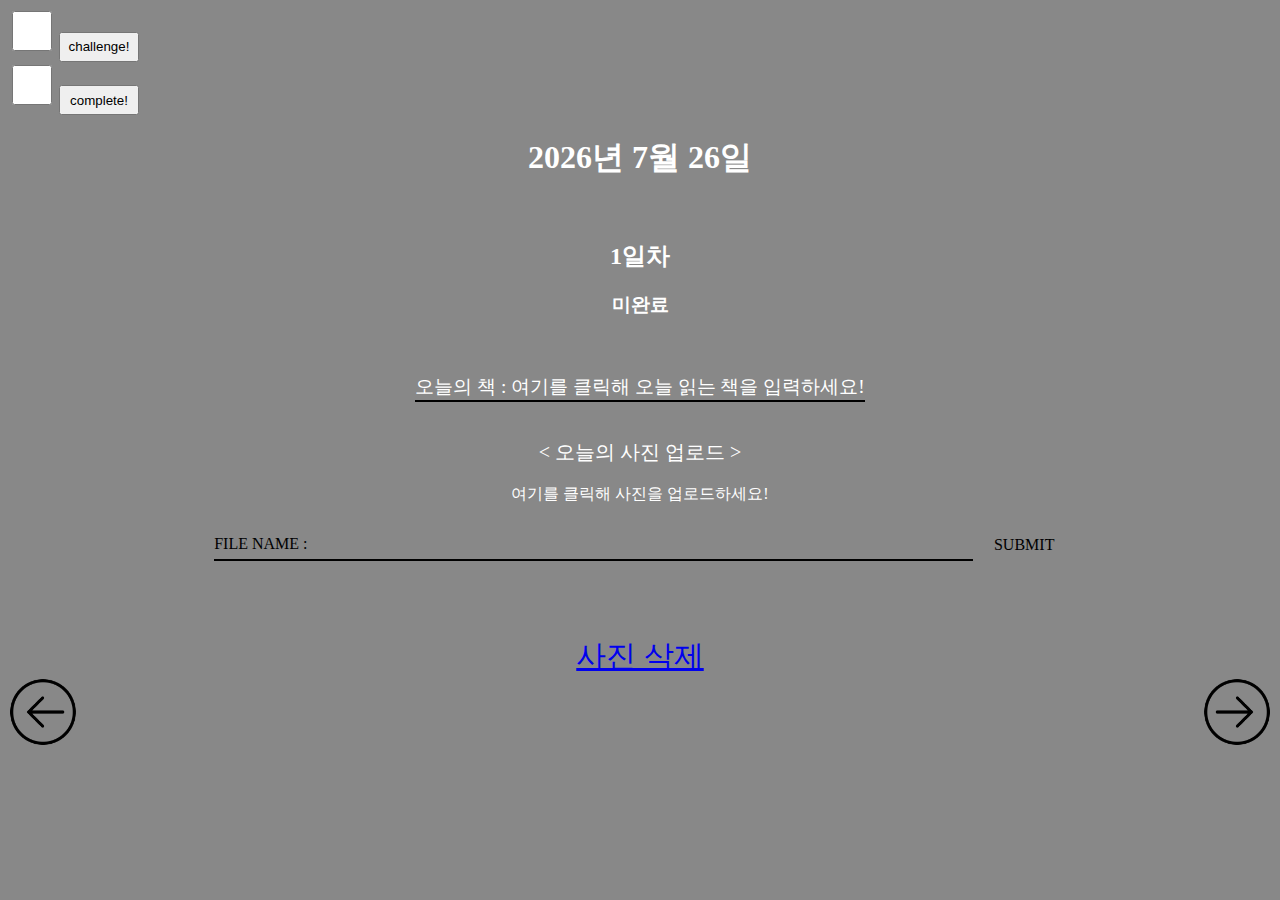
<file: project/project_1_book.html>
<!DOCTYPE html>
<html lang='en'>

<head>
<meta charset='utf-8'>
<title>책읽기 챌린지</title>

<link rel="stylesheet" href="pro_style.css">
<script> 
   var chbook=0;
  function CheckForm1(Join){
  event.preventDefault();
   var chk1=document.frmchallenge.challenge.checked;
	 if(chk1){
	 chbook += 1;
	  localStorage.setItem("chbook", JSON.stringify(chbook));
	 }
	 if(!chk1){
	 chbook -= 1;
 localStorage.setItem("chbook", JSON.stringify(chbook));
	 }
	 alert('challnging '+chbook+' day for'+ ' book');
}

var checkcp3=0;
  function CheckForm2(Join){
  event.preventDefault();
   var chk2=document.frmcomplete.complete.checked;
	 if(chk2){
	 checkcp3 += 1;
	  localStorage.setItem("cp3", JSON.stringify(checkcp3));
	 }
	 if(!chk2){
	 checkcp3 -= 1;
 localStorage.setItem("cp3", JSON.stringify(checkcp3));
	 }
	 alert('complete '+checkcp3+' day for'+ ' book');
}
  </script> 
</head>

<body>
<form name="frmchallenge" action=""  onSubmit="return CheckForm1(this)">
    <input type="checkbox" name="challenge" id="challenge" value="" style="width:40px;height:40px; cursor: pointer;"/>
    <input type="submit" value="challenge!" style="width:80px;height:30px; cursor: pointer;">
</form><form name="frmcomplete" action=""  onSubmit="return CheckForm2(this)">
    <input type="checkbox" name="complete" id="complete" value="" style="width:40px;height:40px; cursor: pointer;"/>
    <input type="submit" value="complete!" style="width:80px;height:30px; cursor: pointer;">
</form>
<h1 class=center></h1><br/>
<h2 class=center></h2>
<h3 class=center></h3>
<br/>

<div id='book'>
<p id='readbook'>오늘의 책 : 여기를 클릭해 오늘 읽는 책을 입력하세요!</p>
</div>


<div class='container'>
<div class='image-upload' id='image-upload'>
<br/>


<form method='post' enctype='multipart/form-data' align-items='center'>

<legend>< 오늘의 사진 업로드 ></legend>
<br/>
<div class='button'>
<label for="files">여기를 클릭해 사진을 업로드하세요!</label>
</div>
<input type='file' id='files' name='chooseFile' accept='image/*' onchange='loadFile(this)'>
</form>


<div class='fileContainer'>
<div class='fileInput'>
<p>FILE NAME : </p>
<p id='fileName'></p>
</div>
<div class='buttonContainer'>
<div class='submitButton' id='submitButton'>SUBMIT</div>
</div></div></div>
<br/><br/><br/><br/>


<div id="list">
</div>
<a href="#" id="deleteImgs">사진 삭제</a>
</div> 


<span class='btn' id='pre'>
<img src='image/prev.png' alt='prev' width='70px'
style='float: left;'>
<a href='#'><input type='button'></a>
</span>

<span class='btn' id='next'>
<img src='image/next.png' alt='next' width='70px'
style='float: right;'>
<a href='#'><input type='button'></a>
</span>

<script src='pro_script1_book.js'></script>
</body>
</html>
</file>
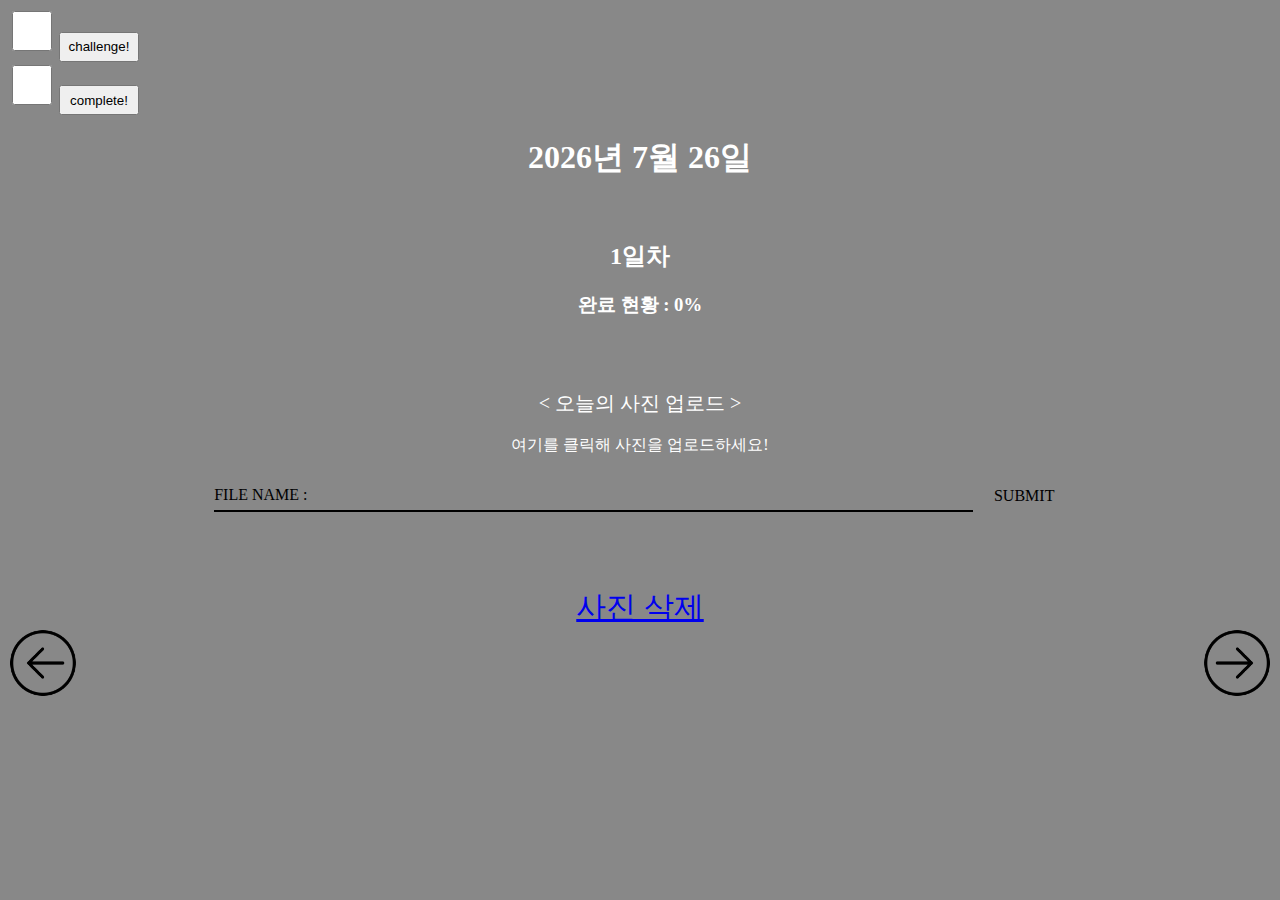
<file: project/project_1_diary.html>
<!DOCTYPE html>
<html lang='en'>

<head>
<meta charset='utf-8'>
<title>일기쓰기 챌린지</title>

<link rel="stylesheet" href="pro_style.css">
<script> 
   var chdiary=0;
  function CheckForm1(Join){
  event.preventDefault();
   var chk1=document.frmchallenge.challenge.checked;
	 if(chk1){
	 chdiary += 1;
	  localStorage.setItem("chdiary", JSON.stringify(chdiary));
	 }
	 if(!chk1){
	 chdiary -= 1;
 localStorage.setItem("chdiary", JSON.stringify(chdiary));
	 }
	 alert('challnging '+chdiary+' day for'+ ' diary');
}

var checkcp4=0;
  function CheckForm2(Join){
  event.preventDefault();
   var chk2=document.frmcomplete.complete.checked;
	 if(chk2){
	 checkcp4 += 1;
	  localStorage.setItem("cp4", JSON.stringify(checkcp4));
	 }
	 if(!chk2){
	 checkcp4 -= 1;
 localStorage.setItem("cp4", JSON.stringify(checkcp4));
	 }
	 alert('complete '+checkcp4+' day for'+ ' diary');
}
  </script> 
</head>

<body>
<form name="frmchallenge" action=""  onSubmit="return CheckForm1(this)">
    <input type="checkbox" name="challenge" id="challenge" value="" style="width:40px;height:40px; cursor: pointer;"/>
    <input type="submit" value="challenge!" style="width:80px;height:30px; cursor: pointer;">
</form><form name="frmcomplete" action=""  onSubmit="return CheckForm2(this)">
    <input type="checkbox" name="complete" id="complete" value="" style="width:40px;height:40px; cursor: pointer;"/>
    <input type="submit" value="complete!" style="width:80px;height:30px; cursor: pointer;">
</form>
<h1 class=center></h1><br/>
<h2 class=center></h2>
<h3 class=center></h3>
<br/><br/>


<div class='container'>
<div class='image-upload' id='image-upload'>
<br/>


<form method='post' enctype='multipart/form-data' align-items='center'>

<legend>< 오늘의 사진 업로드 ></legend>
<br/>
<div class='button'>
<label for="files">여기를 클릭해 사진을 업로드하세요!</label>
</div>
<input type='file' id='files' name='chooseFile' accept='image/*' onchange='loadFile(this)'>
</form>


<div class='fileContainer'>
<div class='fileInput'>
<p>FILE NAME : </p>
<p id='fileName'></p>
</div>
<div class='buttonContainer'>
<div class='submitButton' id='submitButton'>SUBMIT</div>
</div></div></div>
<br/><br/><br/><br/>


<div id="list">
</div>
<a href="#" id="deleteImgs">사진 삭제</a>
</div> 


<span class='btn' id='pre'>
<img src='image/prev.png' alt='prev' width='70px'
style='float: left;'>
<a href='#'><input type='button'></a>
</span>

<span class='btn' id='next'>
<img src='image/next.png' alt='next' width='70px'
style='float: right;'>
<a href='#'><input type='button'></a>
</span>

<script src='pro_script1_diary.js'></script>
</body>
</html>
</file>
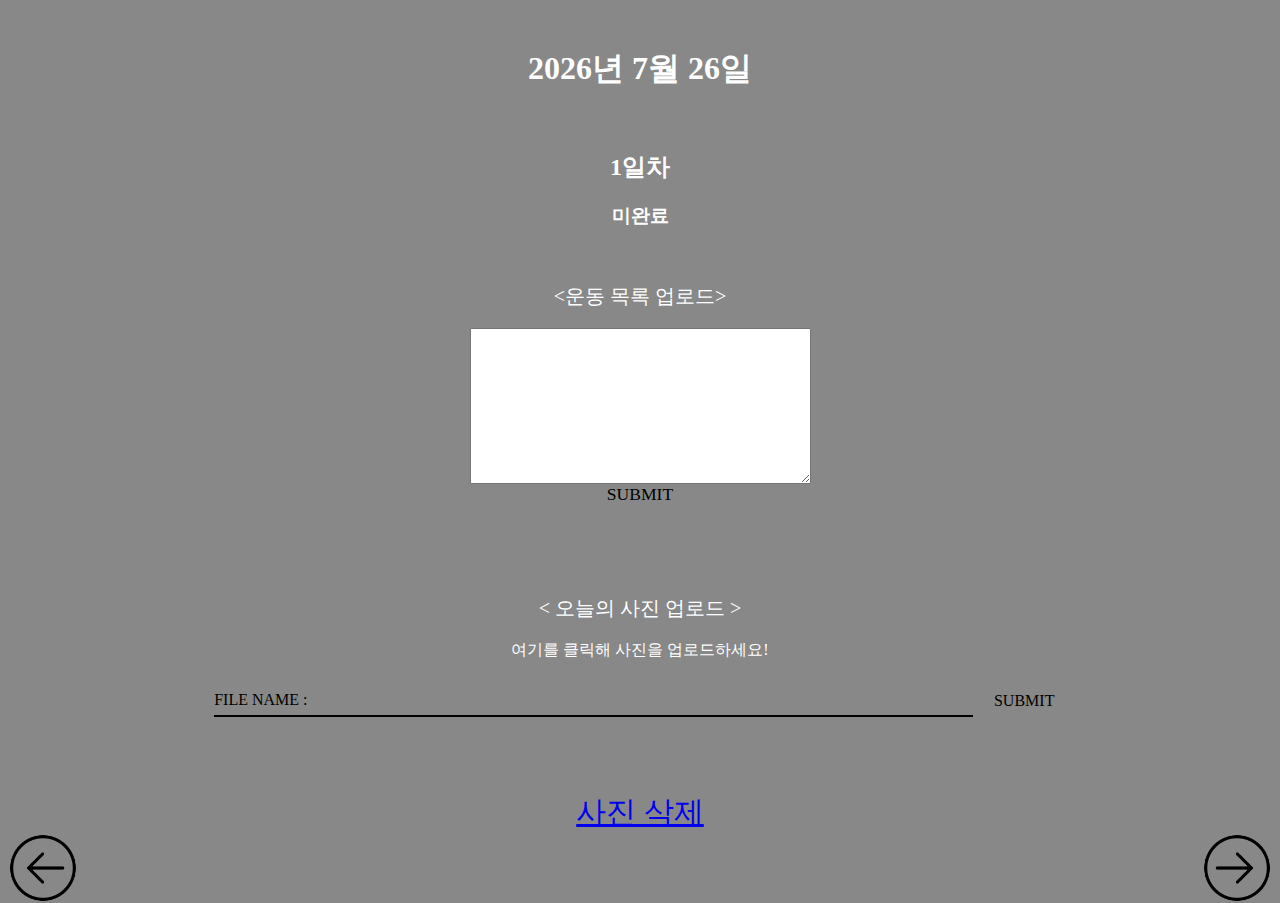
<file: project/project_1_exer.html>
<!DOCTYPE html>
<html lang='en'>

<head>
<meta charset='utf-8'>
<title>운동하기 챌린지</title>

<link rel="stylesheet" href="pro_style.css">
</head>

<body>
<br/>
<h1 class=center></h1><br/>
<h2 class=center></h2>
<h3 class=center></h3>
<br/><br/>

<legend><운동 목록 업로드></legend><br/>
<div id='tb'><textarea id='inputbox' rows='10' cols='40'></textarea></div>
<div id='preview'>SUBMIT</div>
<br/><br/>
<div id='result'></div>
<br/><br/>


<div class='container'>
<div class='image-upload' id='image-upload'>
<br/>


<form method='post' enctype='multipart/form-data' align-items='center'>

<legend>< 오늘의 사진 업로드 ></legend>
<br/>
<div class='button'>
<label for="files">여기를 클릭해 사진을 업로드하세요!</label>
</div>
<input type='file' id='files' name='chooseFile' accept='image/*' onchange='loadFile(this)'>
</form>


<div class='fileContainer'>
<div class='fileInput'>
<p>FILE NAME : </p>
<p id='fileName'></p>
</div>
<div class='buttonContainer'>
<div class='submitButton' id='submitButton'>SUBMIT</div>
</div></div></div>
<br/><br/><br/><br/>


<div id="list">
</div>
<a href="#" id="deleteImgs">사진 삭제</a>
</div> 


<span class='btn' id='pre'>
<img src='image/prev.png' alt='prev' width='70px'
style='float: left;'>
<a href='#'><input type='button'></a>
</span>

<span class='btn' id='next'>
<img src='image/next.png' alt='next' width='70px'
style='float: right;'>
<a href='#'><input type='button'></a>
</span>

<script src='pro_script1_exer.js'></script>
</body>
</html>
</file>
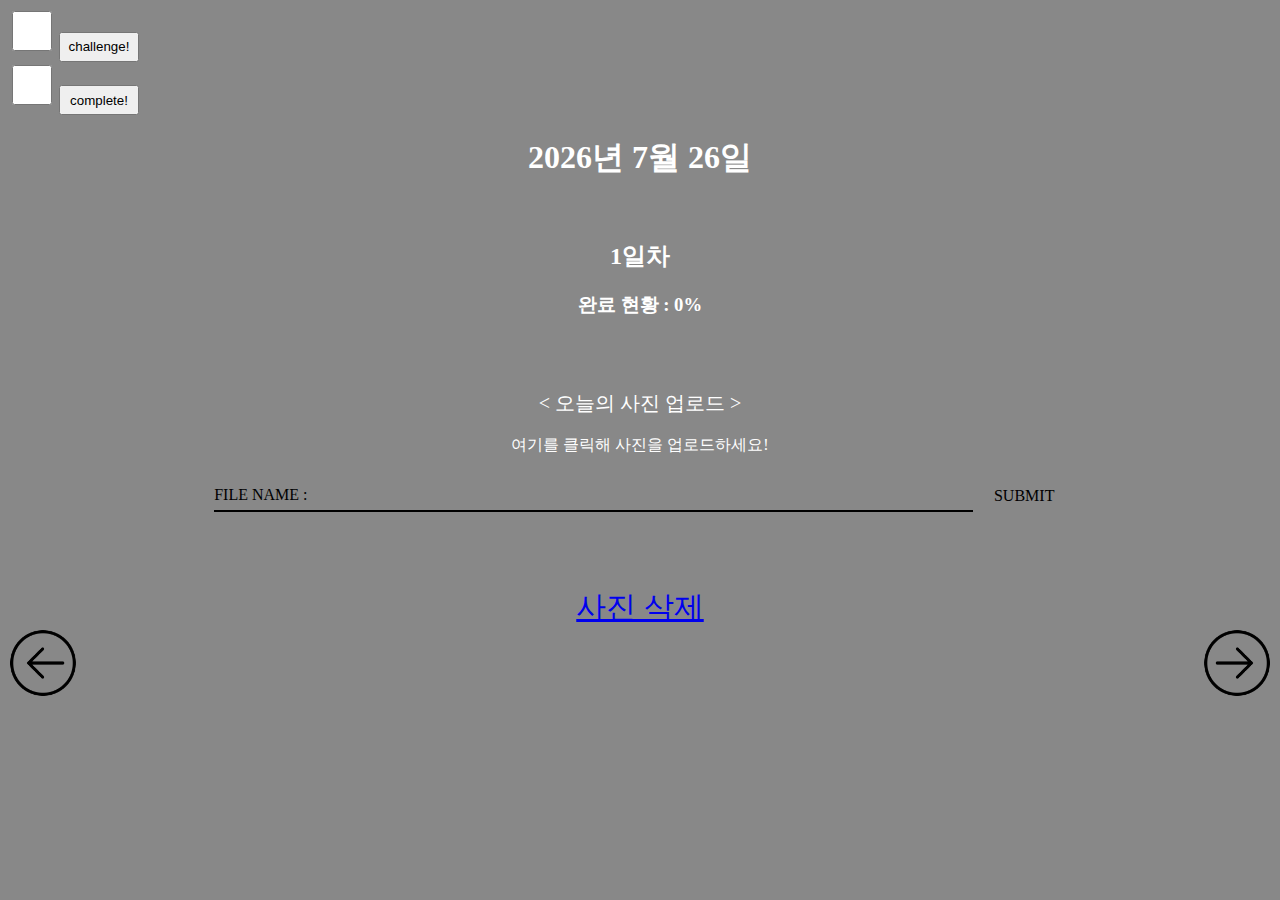
<file: project/project_1_game.html>
<!DOCTYPE html>
<html lang='en'>

<head>
<meta charset='utf-8'>
<title>게임하기 챌린지</title>

<link rel="stylesheet" href="pro_style.css">
<script> 
   var chgame=0;
  function CheckForm1(Join){
  event.preventDefault();
   var chk1=document.frmchallenge.challenge.checked;
	 if(chk1){
	 chgame += 1;
	  localStorage.setItem("chgame", JSON.stringify(chgame));
	 }
	 if(!chk1){
	 chgame -= 1;
 localStorage.setItem("chgame", JSON.stringify(chgame));
	 }
	 alert('challnging '+chgame+' day for'+ ' game');
}

var checkcp5=0;
  function CheckForm2(Join){
  event.preventDefault();
   var chk2=document.frmcomplete.complete.checked;
	 if(chk2){
	 checkcp5 += 1;
	  localStorage.setItem("cp5", JSON.stringify(checkcp5));
	 }
	 if(!chk2){
	 checkcp5 -= 1;
 localStorage.setItem("cp5", JSON.stringify(checkcp5));
	 }
	 alert('complete '+checkcp5+' day for'+ ' game');
}
  </script> 
</head>

<body>
<form name="frmchallenge" action=""  onSubmit="return CheckForm1(this)">
    <input type="checkbox" name="challenge" id="challenge" value="" style="width:40px;height:40px; cursor: pointer;"/>
    <input type="submit" value="challenge!" style="width:80px;height:30px; cursor: pointer;">
</form><form name="frmcomplete" action=""  onSubmit="return CheckForm2(this)">
    <input type="checkbox" name="complete" id="complete" value="" style="width:40px;height:40px; cursor: pointer;"/>
    <input type="submit" value="complete!" style="width:80px;height:30px; cursor: pointer;">
</form>
<h1 class=center></h1><br/>
<h2 class=center></h2>
<h3 class=center></h3>
<br/><br/>


<div class='container'>
<div class='image-upload' id='image-upload'>
<br/>


<form method='post' enctype='multipart/form-data' align-items='center'>

<legend>< 오늘의 사진 업로드 ></legend>
<br/>
<div class='button'>
<label for="files">여기를 클릭해 사진을 업로드하세요!</label>
</div>
<input type='file' id='files' name='chooseFile' accept='image/*' onchange='loadFile(this)'>
</form>


<div class='fileContainer'>
<div class='fileInput'>
<p>FILE NAME : </p>
<p id='fileName'></p>
</div>
<div class='buttonContainer'>
<div class='submitButton' id='submitButton'>SUBMIT</div>
</div></div></div>
<br/><br/><br/><br/>


<div id="list">
</div>
<a href="#" id="deleteImgs">사진 삭제</a>
</div> 


<span class='btn' id='pre'>
<img src='image/prev.png' alt='prev' width='70px'
style='float: left;'>
<a href='#'><input type='button'></a>
</span>

<span class='btn' id='next'>
<img src='image/next.png' alt='next' width='70px'
style='float: right;'>
<a href='#'><input type='button'></a>
</span>

<script src='pro_script1_game.js'></script>
</body>
</html>
</file>
<file: ch8/style.css>
#calendar_wrap{ 
	  background: #333;
	  width: 350px;
	  text-align: center;
	}
	caption{ 
	  font-size: 1.5em;
	  color: orange; padding: 10px;
	}
	table,th,td{
	  color: white;
	  border: 1px solid #666;
	  border-collapse: collapse;
	}
	th,td{ width: 30px; padding: 10px;}
	th:first-child, td:first-child{ color: red;}	

	#prev, #next{
		display: inline-block;
		text-decoration: none;
		color: white; padding: 5px;
	}
</file>
<file: project/style.css>
@import url('https://fonts.googleapis.com/css2?family=Jua&display=swap" rel="stylesheet');
*,
*::before,
*::after {
  box-sizing:border-box;
}
h1{
  font-size: 100px;
  margin: 0;
  padding: 5px;
}
body{
	font-family: 'Jua', sans-serif;
	font-weight: 400;
	font-size: 15px;
	line-height: 1.7;
	color: #fff;
  background-color: #222;
  margin: 0;
  padding: 0;
  overflow-x: none;
}
p{
	font-family: 'Jua', sans-serif;
	font-weight: 400;
	font-size: 50px;
	line-height: 1.7;
	color: white;
  margin: 0;
  text-align: center;
}
/* 메인 틀 */
.section-fluid-main{
  position: relative;
  display: block;
  overflow: hidden;
  width: 70%;
  margin: 0 auto;
}

/* 열 정보 */
.section-col{
  transition: opacity 250ms linear;
  float:left;
  width:auto;
}

.section{
  position: relative;
  display: block;
  overflow: hidden;
  cursor: pointer;
  padding: 15px;
}
.section-in{
  position: relative;
  display: block;
  width: 100%;
  height: 400px;
  overflow: hidden;
  border-radius: 100px;
  cursor: pointer;  
}
.section-in img{
  display:block;
  background-color: grey;
  width: 100%;
  height: 100%;
  transition: transform 250ms linear;
}
.section-col:hover .section-in img{
  transform: scale(1.1) rotate(-3deg);
}

.hover-text{
  position: fixed;
  margin: 10px;
  top: 0;
  left: 0;
  width: 100%;
  height: 100%;
  overflow: hidden;
  z-index: 100;
  pointer-events: none;
  display:inline;
  text-align: center;
}
.hover-text h2{
  font-family: 'Jua', sans-serif;
  font-size: 100px;
  color: rgb(255, 255, 255);
  opacity: 0;
  transform: scale(0.8);
  transition: transform 250ms linear, opacity 250ms ease;
}
.section-col:hover + .hover-text h2{
  opacity: 1;
  transform: scale(1);
}
.modal {
  display: none; /* Hidden by default */
  position:absolute; /* Stay in place */
  z-index: 1; /* Sit on top */
  left: 0;
  top: 50px;
  width: 100%; /* Full width */
  height: 100%; /* Full height */
  overflow:hidden; /* Enable scroll if needed */
  background-color: #222; /* Fallback color */
  background-color: #222; /* Black w/ opacity */
}
/* Modal Content/Box */
.modal-content {
  background-color: #6e6d6d;
  position: fixed;
  left: 0;
  right: 0;
  top: 20%;
  bottom:10%;
  margin-top: auto;
  margin-bottom: auto;
  margin-left: auto;
  margin-right: auto;
  padding: 20px;
  width: 40% ; /* Could be more or less, depending on screen size */
  height: 60%;
  border-radius: 80px;
  cursor:default;
}
/* The Close Button */
.close {
  color: #aaa;
  float:right;
  font-size: 30px;
  font-weight: bold;
}
.close:hover,
.close:focus {
  color: black;
  text-decoration: none;
  cursor: pointer;
}
.but{
  background-color: rgb(56, 56, 56);
  border-color: black;
  color: white;
  position: fixed;
  left: 18%;
  right: 18%;
  top: 30%;
  bottom:0;
  margin-top: auto;
  margin-bottom: auto;
  margin-left: auto;
  margin-right: auto;
  padding: 20px;
  width: 200px ; /* Could be more or less, depending on screen size */
  height: 200px;
  cursor:pointer;
  border-radius: 100px;
  font-size: 30px;
  font-family: 'Jua', sans-serif;
}
.table{
  height: 200px;
  width: 300px;
  border-collapse:collapse;
  text-align: center;
  float: left;
  font-size:20px;
  margin-left: 40px;
  margin-top:20px;
  font-family: 'Jua', sans-serif;
}
</file>
<file: ch8/jquery/style.css>
#calendar_wrap{ 
	  background: #333;
	  width: 350px;
	  text-align: center;
	}
	caption{ 
	  font-size: 1.5em;
	  color: orange; padding: 10px;
	}
	table,th,td{
	  color: white;
	  border: 1px solid #666;
	  border-collapse: collapse;
	}
	th,td{ width: 30px; padding: 10px;}
	th:first-child, td:first-child{ color: red;}	

	#prev, #next{
		display: inline-block;
		text-decoration: none;
		color: white; padding: 5px;
	}
</file>
<file: project/pro_style.css>
body {
  background-color: #888;
}

.center {
  text-align: center;
  color: white;
}

#field {
  width: 800px;
  height: 400px;
}

legend {
  color: white;
  text-align: center;
  font-size: 20px;
}

.image-upload {
  flex: 1;
  display: flex;
  flex-direction: column;
  justify-content: center;
}
.button {
  display: flex;
  justify-content: center;
}

label {
  cusor: pointer;
  font-size: 1em;
  color: white;

}

#files {
  visibility: hidden;
}

.fileContainer {
  display: flex;
  justify-content: center;
  align-items: center;
}

.fileInput {
  display: flex;
  align-items: center;
  border-bottom: solid 2px black;
  width: 60%;
  height: 30px;
}

#fileName {
  margin-left: 5px;
}

.buttonContainer {
  width: 5%;
  display: flex;
  justify-content: center;
  align-items: center;
  margin-left: 10px;
  color: black;
  border-radious: 30px;
  padding: 10px;
  font-size: 1em;
  cusor: pointer;
}

.image-show {
  z-index: -1;
  display: flex;
  justify-content: center;
  align-items: center;
  poisition: absolute;
  width: 100%;
  height: 100%;
}

.img {
  poisition: absolute;
}

a input {
   visibility: hidden;
}



#morning {
  display: flex;
  color: white;
  justify-content : center;
  font-size: 1.2em;
  
}

#book {
  display: flex;
  color: white;
  justify-content : center;
  font-size: 1.2em;
}

#wake{
  border-bottom: solid 2px black;
  width: flex;
  cusor: pointer;
}

#readbook {
  border-bottom: solid 2px black;
  width: flex;
  cusor: pointer;

}


.study {
  margin-left: 30%;
  color: white;
  font-size: 15px;
}

.study2 {
  margin-left: 60%;
  color: white;
  font-size: 15px;
}

.minusmin {
  width: 150px;

  margin-bottom: 20px;
  margin-top: 20px;

}

.plusmin {
  width: 150px;

  margin-bottom: 20px;
  margin-top: 20px;
}

#timeimage {
  width: 150px;
  align-items: center;
}
#totalst {
  color: white;
  font-size: 40px;
  
}

#parto {
  line-height: 100px;
  display: flex;
  justify-content: center;
}

#preview {
  display: flex;
  justify-content : center;
  font-size: 1.1em;
  cusor: pointer;
}

#tb {
  display: flex;
  justify-content : center;
}

#result {
  display: flex;
  justify-content : center;

}

.empty2, .empty3{
  height: 150px;
  margin-bottom: 20px;
  margin-top: 40px;
  margin-left: 5%;
}

 .empty1 {
  height: 150px;
  margin-bottom: 20px;
  margin-top: 40px;

}

.ee{
  text-align: center;
}


.waterres {
  color: powderblue;
  text-align: center;
  font-size: 1.1em;
}


.aa {
  float: left;
  margin-left: 30%;
  margin-right: 20%;
}


#exempty {
  display: none;
}




#apply{
  border-bottom: solid 2px black;
  width: flex;
}

#list img {
  max-width: 300px;
}

#deleteImgs {
  display:block;
  text-align: center;
  font-size: 30px;
}
.thumb{
  margin-left: 42%;
  margin-top: 20px;
}

 /*업로드박스*/
.filebox label { 
  display: inline-block;
	padding: .5em .75em;
	color: #999;
	font-size: inherit;
	line-height: normal;
	vertical-align: middle;
	background-color: #fdfdfd;
	cursor: pointer;
	border: 1px solid #ebebeb;
	border-bottom-color: #e2e2e2;
	border-radius: .25em;
  margin-top: 15px;
  margin-;
 } 

.filebox input[type="file"] { /* 파일 필드 숨기기 */
  position: absolute; 
  width: 1px; height: 1px; 
  padding: 0; margin: -1px; 
  overflow: hidden; 
  clip:rect(0,0,0,0); 
  border: 0;
  display: flex;
  justify-content: center;
  align-items: center;
 }

 /*파일선택 필드*/
.filebox .upload-name { 
  display: inline-block; 
  padding: .5em .75em; /* label의 패딩값과 일치 */ 
  font-size: inherit; 
  font-family: inherit; 
  line-height: normal; 
  vertical-align: middle; 
  background-color: #ffffff; 
  border: 1px solid #ebebeb; 
  border-bottom-color: #e2e2e2; 
  border-radius: .25em; 
  -webkit-appearance: none; /* 네이티브 외형 감추기 */ 
  -moz-appearance: none; 
  appearance: none;
  margin-left: 42%;
  margin-right: 10% auto;
  margin-top: 15px;
 }
</file>
